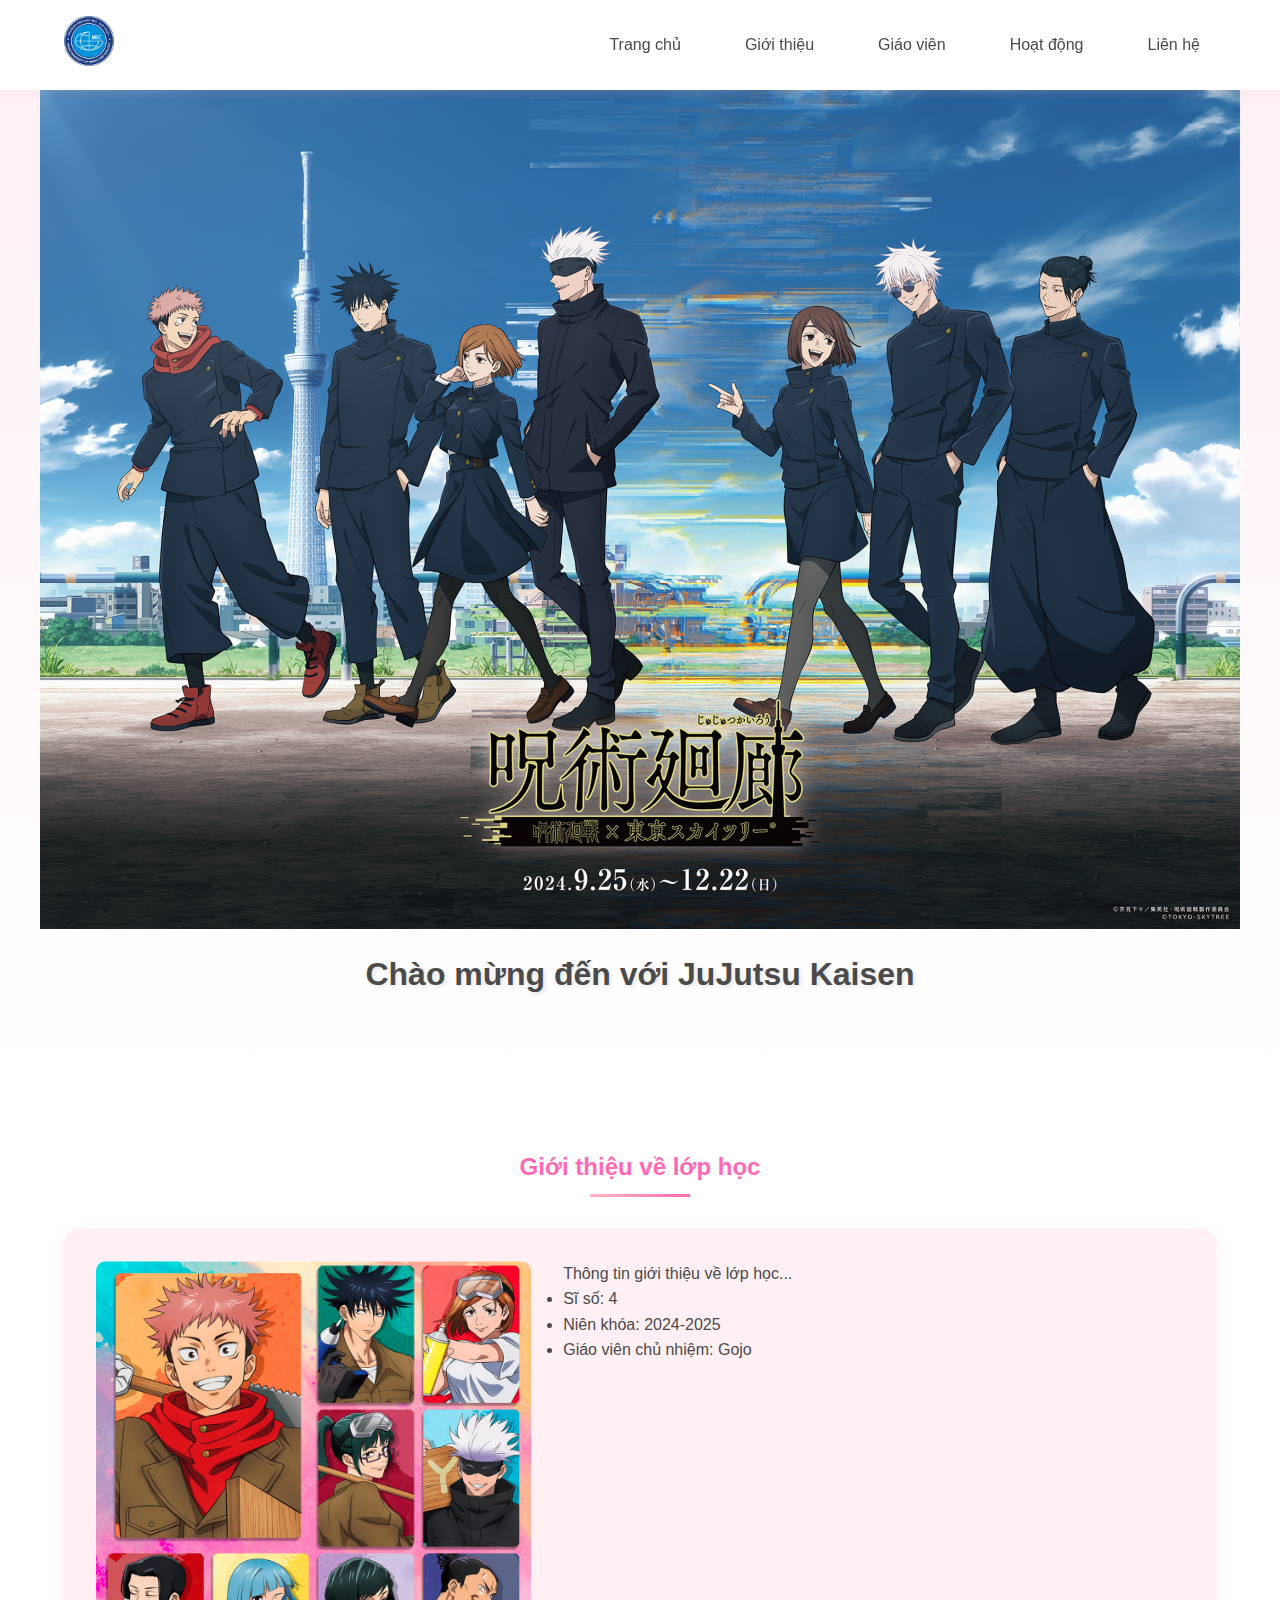
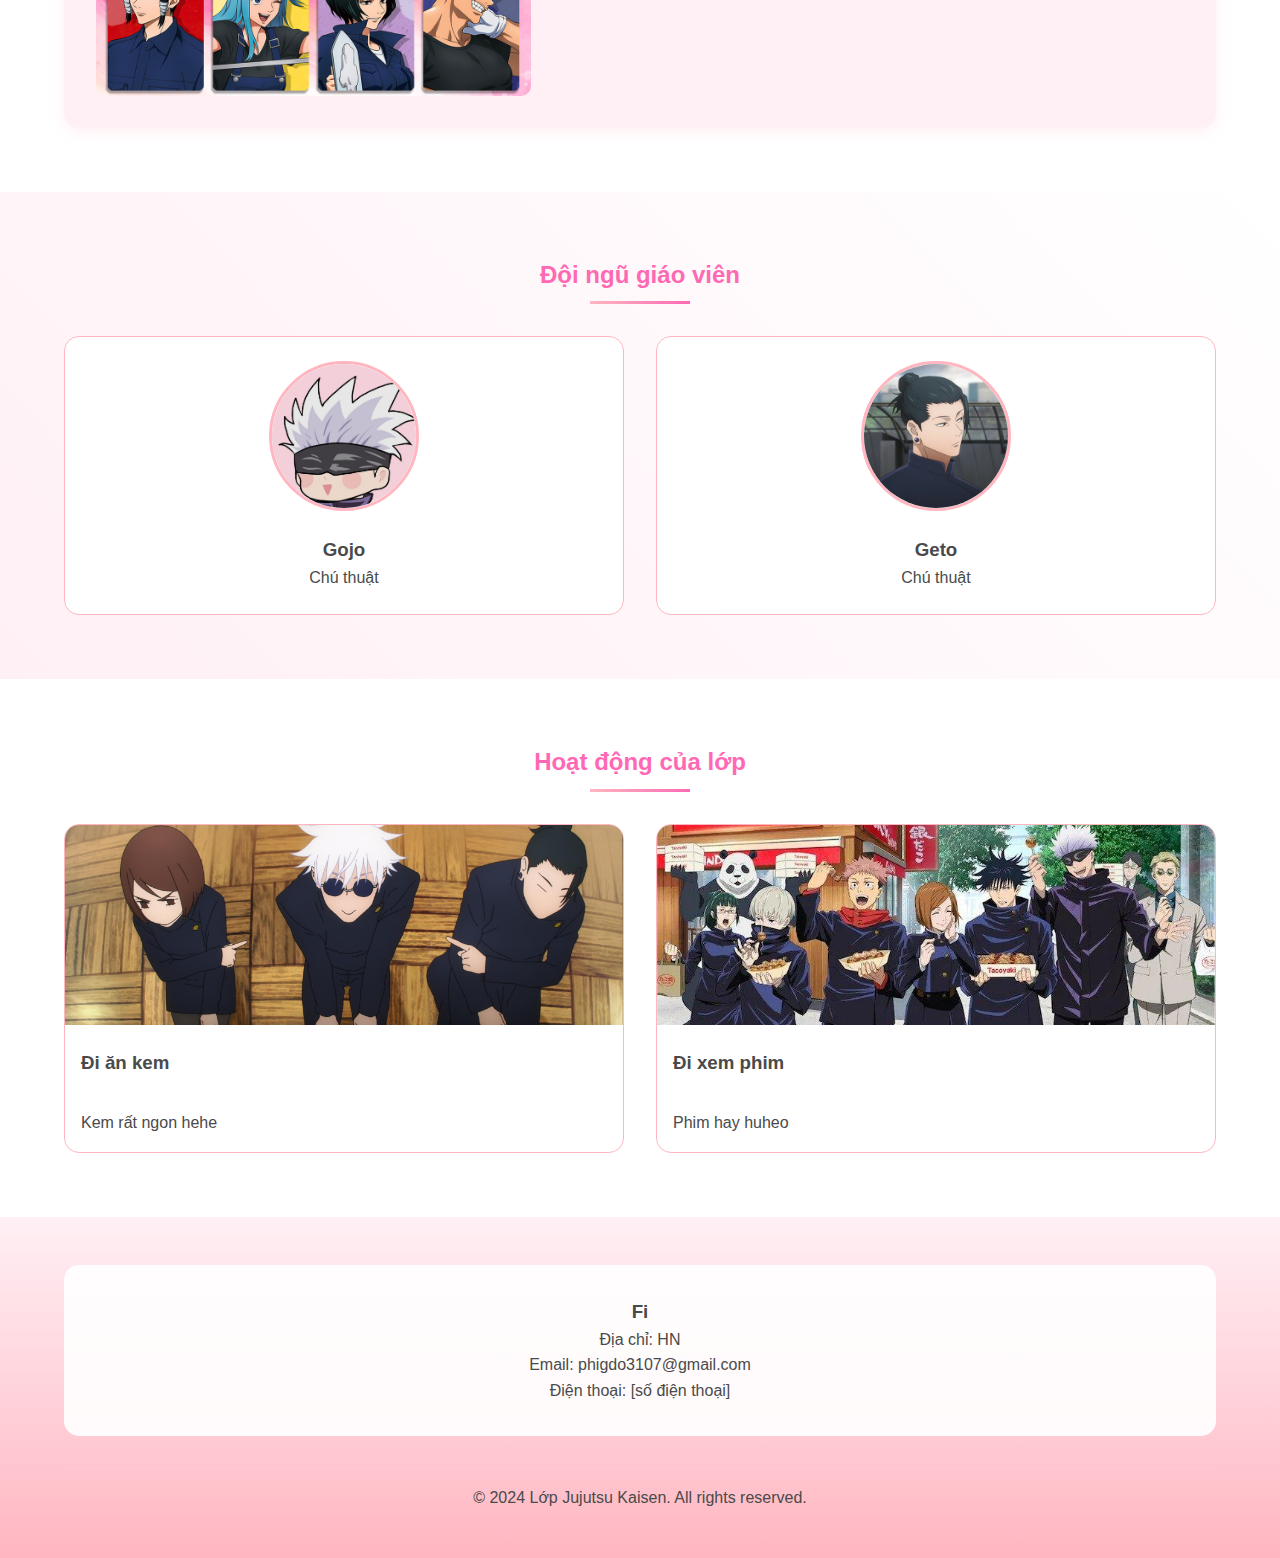
<file: index.html>
<!DOCTYPE html>
<html lang="vi">
<head>
    <meta charset="UTF-8">
    <meta name="viewport" content="width=device-width, initial-scale=1.0">
    <title>Giới thiệu Lớp Học</title>
    <link rel="stylesheet" href="Css/style.css">
</head>
<body>
    <header>
        <nav class="navbar">
            <div class="logo">
                <img src="Css/img/logo.jpg" alt="Logo trường">
            </div>
            <ul class="nav-links">
                <li><a href="#trangchu">Trang chủ</a></li>
                <li><a href="#gioithieu">Giới thiệu</a></li>
                <li><a href="#giaovien">Giáo viên</a></li>
                <li><a href="#hoatdong">Hoạt động</a></li>
                <li><a href="#lienhe">Liên hệ</a></li>
            </ul>
        </nav>
    </header>

    <section class="lophoc">
        <img src="Css/img/anhlop1.png" alt="Ảnh lớp học">
        <h1>Chào mừng đến với JuJutsu Kaisen</h1>
    </section>

    <section id="gioithieu" class="intro">
        <h2>Giới thiệu về lớp học</h2>
        <div class="intro-content">
            <img src="Css/img/anhlop2.jpeg" alt="Ảnh lớp học">
            <div class="text">
                <p>Thông tin giới thiệu về lớp học...</p>
                <ul>
                    <li>Sĩ số: 4</li>
                    <li>Niên khóa: 2024-2025</li>
                    <li>Giáo viên chủ nhiệm: Gojo</li>
                </ul>
            </div>
        </div>
    </section>

    <section id="giaovien" class="teachers">
        <h2>Đội ngũ giáo viên</h2>
        <div class="teacher-cards">
            <div class="teacher-card">
                <img src="Css/img/anhgiaovien.png" alt="Giáo viên 1">
                <h3>Gojo</h3>
                <p>Chú thuật</p>
            </div>
            <!-- Thêm các thẻ giáo viên khác -->
            <div class="teacher-card">
                <img src="Css/img/anhgiaovien2.jpg" alt="Giáo viên 2">
                <h3>Geto</h3>
                <p>Chú thuật</p>
            </div>
        </div>
    </section>

    <section id="hoatdong" class="activities">
        <h2>Hoạt động của lớp</h2>
        <div class="activity-grid">
            <div class="activity-item">
                <img src="Css/img/anhhoatdong1.jpg" alt="Hoạt động 1">
                <h3>Đi ăn kem</h3>
                <p>Kem rất ngon hehe</p>
            </div>
            <!-- Thêm các hoạt động khác -->
            <div class="activity-item">
                <img src="Css/img/anhhoatdong2.jpg" alt="Hoạt động 2">
                <h3>Đi xem phim</h3>
                <p>Phim hay huheo</p>
            </div>
        </div>
    </section>

    <footer>
        <div class="contact-info">
            <h3>Fi</h3>
            <p>Địa chỉ: HN</p>
            <p>Email: phigdo3107@gmail.com</p>
            <p>Điện thoại: [số điện thoại]</p>
        </div>
        <p class="copyright">&copy; 2024 Lớp Jujutsu Kaisen. All rights reserved.</p>
    </footer>
</body>
</html>
</file>
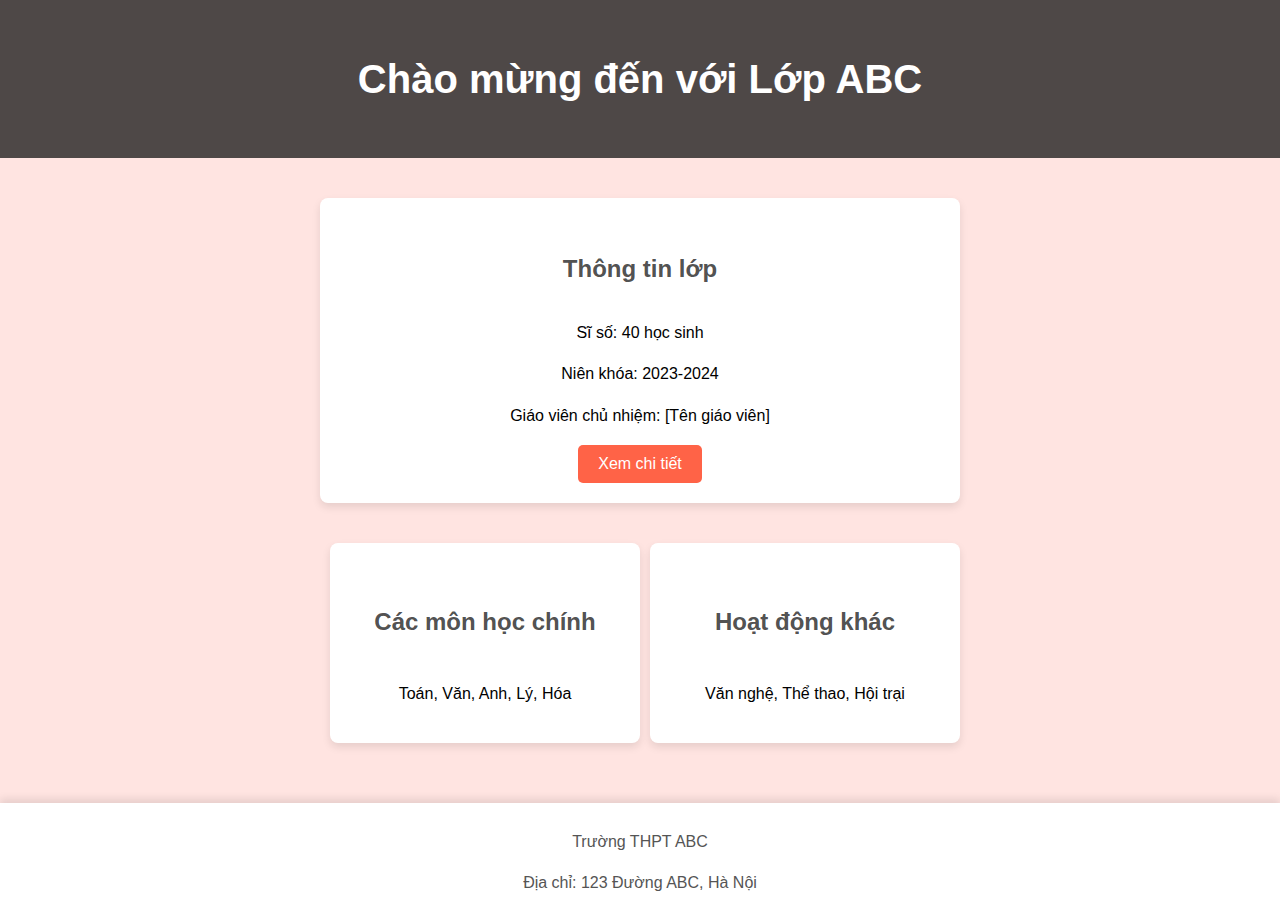
<file: index2.html>
<!DOCTYPE html>
<html lang="vi">
<head>
    <meta charset="UTF-8">
    <meta name="viewport" content="width=device-width, initial-scale=1.0">
    <title>Lớp ABC</title>
    <style>
        :root {
            --pink: #FFE4E1;
            --dark: #242323ce;
            --light-dark: #555;
            --highlight: #FF6347; /* Màu nổi bật */
        }
        body {
            background-color: var(--pink);
            font-family: 'Arial', sans-serif;
            line-height: 1.6;
            margin: 0;
            padding: 0;
        }
        header {
            background-color: var(--dark);
            color: #fff;
            text-align: center;
            padding: 20px;
        }
        header h1 {
            font-size: 2.5rem;
        }
        main {
            padding: 20px;
            text-align: center;
        }
        .card {
            background-color: #fff;
            border-radius: 8px;
            padding: 20px;
            margin: 20px auto;
            width: 90%;
            max-width: 600px;
            box-shadow: 0 4px 8px rgba(0, 0, 0, 0.1);
        }
        .card h4, .card h5 {
            color: var(--dark);
            font-size: 1.5rem;
        }
        .row {
            display: flex;
            flex-wrap: wrap;
            justify-content: center;
            gap: 20px;
        }
        .col {
            flex: 1 1 280px;
            max-width: 300px;
        }
        footer {
            background-color: #fff;
            padding: 10px 20px;
            text-align: center;
            margin-top: 20px;
            box-shadow: 0 -4px 8px rgba(0, 0, 0, 0.1);
        }
        footer p {
            font-size: 1rem;
            color: var(--light-dark);
        }
        /* Thêm hiệu ứng hover */
        .card:hover {
            transform: translateY(-5px);
            box-shadow: 0 8px 16px rgba(0, 0, 0, 0.2);
            transition: all 0.3s ease;
        }
        .btn {
            background-color: var(--highlight);
            color: #fff;
            padding: 10px 20px;
            border: none;
            border-radius: 5px;
            cursor: pointer;
            font-size: 1rem;
            transition: background-color 0.3s ease;
        }
        .btn:hover {
            background-color: #e55347;
        }
    </style>
</head>
<body>
    <header>
        <h1>Chào mừng đến với Lớp ABC</h1>
    </header>

    <main>
        <section class="card">
            <h4>Thông tin lớp</h4>
            <p>Sĩ số: 40 học sinh</p>
            <p>Niên khóa: 2023-2024</p>
            <p>Giáo viên chủ nhiệm: [Tên giáo viên]</p>
            <button class="btn">Xem chi tiết</button>
        </section>

        <div class="row">
            <div class="col">
                <div class="card">
                    <h5>Các môn học chính</h5>
                    <p>Toán, Văn, Anh, Lý, Hóa</p>
                </div>
            </div>
            
            <div class="col">
                <div class="card">
                    <h5>Hoạt động khác</h5>
                    <p>Văn nghệ, Thể thao, Hội trại</p>
                </div>
            </div>
        </div>
    </main>

    <footer>
        <p>Trường THPT ABC</p>
        <p>Địa chỉ: 123 Đường ABC, Hà Nội</p>
    </footer>
</body>
</html>
</file>
<file: Css/style.css>
:root {
    --primary-pink: #FFB6C1;
    --light-pink: #FFF0F5;
    --dark-pink: #FF69B4;
    --white: #ffffff;
    --text-color: #4A4A4A;
}

* {
    margin: 0;
    padding: 0;
    box-sizing: border-box;
}

body {
    font-family: 'Arial', sans-serif;
    line-height: 1.6;
    background-color: var(--white);
    color: var(--text-color);
}

/* Navigation styles */
.navbar {
    background-color: var(--white);
    box-shadow: 0 2px 10px rgba(255, 182, 193, 0.2);
    padding: 1rem 5%;
    position: fixed;
    width: 100%;
    top: 0;
    z-index: 1000;
    display: flex;
    justify-content: space-between;
    align-items: center;
}

.logo img {
    height: 50px;
}

.nav-links {
    display: flex;
    list-style: none;
    gap: 2rem;
    align-items: center;
}

.nav-links li a {
    color: var(--text-color);
    text-decoration: none;
    padding: 0.5rem 1rem;
    transition: all 0.3s ease;
    border-radius: 20px;
}

.nav-links li a:hover {
    background-color: var(--light-pink);
    color: var(--dark-pink);
}

/* Hero section */
.lophoc {
    background: linear-gradient(to bottom, var(--light-pink), var(--white));
    padding-top: 80px;
    min-height: 100vh;
    display: flex;
    align-items: center;
    justify-content: center;
    flex-direction: column;
}

.lophoc h1 {
    color: var(--text-color);
    text-shadow: 2px 2px 4px rgba(0,0,0,0.1);
    margin: 20px 0;
}

section {
    padding: 4rem 5%;
}

/* Introduction section */
.intro {
    background-color: var(--white);
}

.intro-content {
    background-color: var(--light-pink);
    padding: 2rem;
    border-radius: 15px;
    box-shadow: 0 4px 15px rgba(255, 182, 193, 0.2);
    display: flex;
    gap: 2rem;
}

.intro-content img {
    width: 40%;
    object-fit: cover;
    border-radius: 10px;
}

/* Teachers section */
.teachers {
    background: linear-gradient(45deg, var(--light-pink), var(--white));
}

.teacher-cards {
    display: grid;
    grid-template-columns: repeat(auto-fit, minmax(250px, 1fr));
    gap: 2rem;
    margin-top: 2rem;
}

.teacher-card {
    background: var(--white);
    border-radius: 15px;
    padding: 1.5rem;
    text-align: center;
    transition: transform 0.3s ease;
    border: 1px solid var(--primary-pink);
}

.teacher-card:hover {
    transform: translateY(-5px);
}

.teacher-card img {
    width: 150px;
    height: 150px;
    border-radius: 50%;
    object-fit: cover;
    margin-bottom: 1rem;
    border: 3px solid var(--primary-pink);
}

/* Activities section */
.activities {
    background-color: var(--white);
}

.activity-grid {
    display: grid;
    grid-template-columns: repeat(auto-fit, minmax(300px, 1fr));
    gap: 2rem;
    margin-top: 2rem;
}

.activity-item {
    background: var(--white);
    border: 1px solid var(--primary-pink);
    border-radius: 15px;
    overflow: hidden;
    transition: transform 0.3s ease;
}

.activity-item:hover {
    transform: translateY(-5px);
}

.activity-item img {
    width: 100%;
    height: 200px;
    object-fit: cover;
}

.activity-item h3, .activity-item p {
    padding: 1rem;
}

/* Headings */
h2 {
    color: var(--dark-pink);
    position: relative;
    padding-bottom: 10px;
    text-align: center;
    margin-bottom: 2rem;
}

h2::after {
    content: '';
    position: absolute;
    bottom: 0;
    left: 50%;
    transform: translateX(-50%);
    width: 100px;
    height: 3px;
    background: linear-gradient(to right, var(--primary-pink), var(--dark-pink));
}

/* Footer */
footer {
    background: linear-gradient(to bottom, var(--light-pink), var(--primary-pink));
    color: var(--text-color);
    padding: 3rem 5%;
    text-align: center;
}

.contact-info {
    background-color: rgba(255, 255, 255, 0.9);
    padding: 2rem;
    border-radius: 15px;
    margin-bottom: 2rem;
}

.copyright {
    padding-top: 1rem;
    border-top: 1px solid rgba(255,255,255,0.1);
}

/* Buttons */
button, .btn {
    background-color: var(--primary-pink);
    color: var(--white);
    border: none;
    padding: 10px 20px;
    border-radius: 25px;
    cursor: pointer;
    transition: background-color 0.3s ease;
}

button:hover, .btn:hover {
    background-color: var(--dark-pink);
}

/* Responsive Design */
@media (max-width: 768px) {
    .nav-links {
        gap: 1rem;
    }
    
    .intro-content {
        flex-direction: column;
    }
    
    .intro-content img {
        width: 100%;
    }
}
</file>
